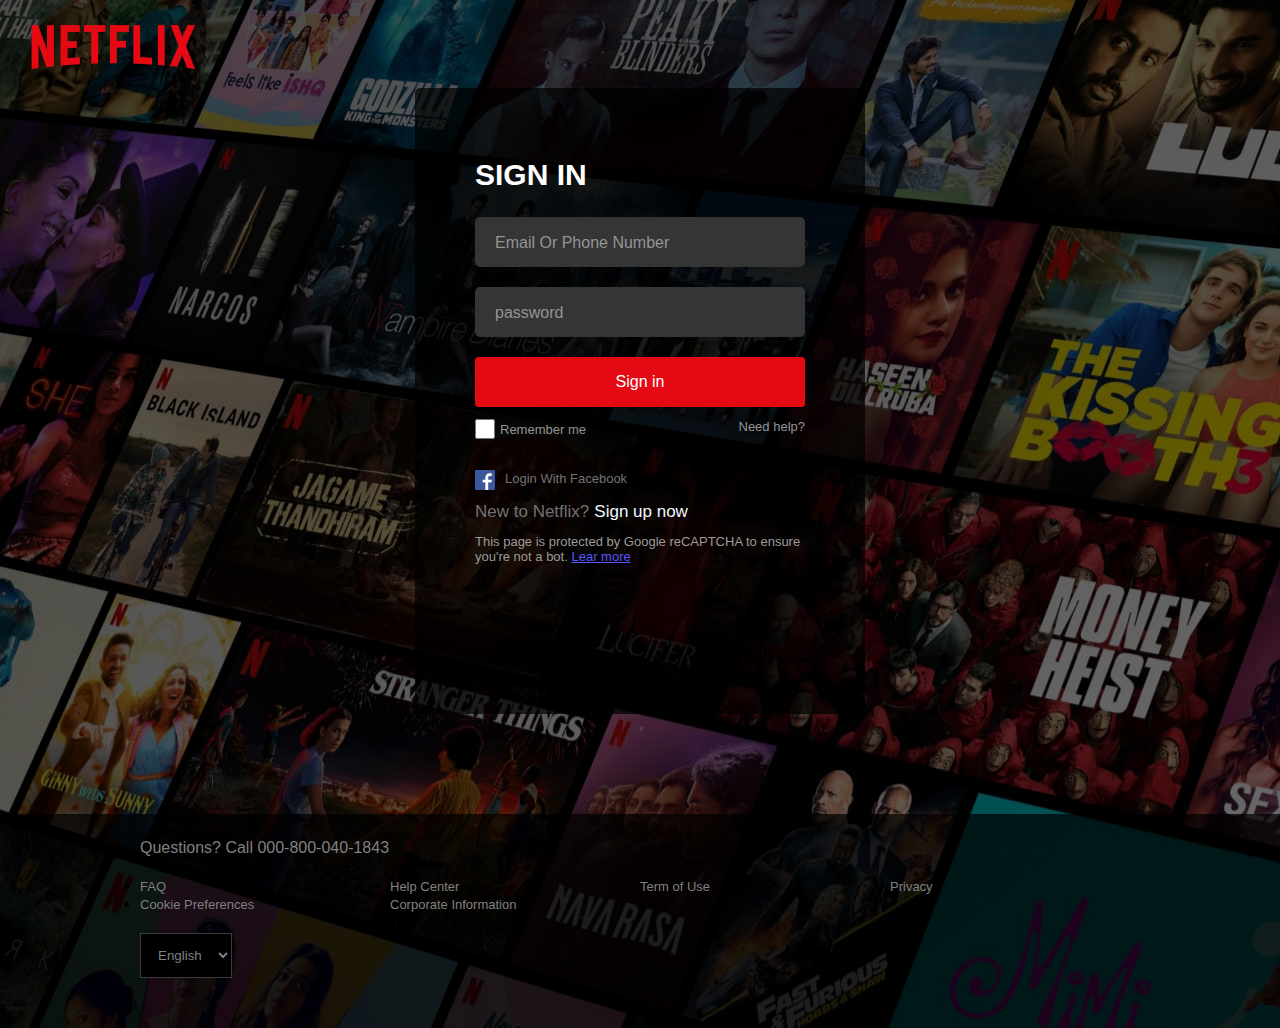
<file: signup.html>
<!DOCTYPE html>
<html lang="en">
  <head>
    <meta charset="UTF-8" />
    <meta http-equiv="X-UA-Compatible" content="IE=edge" />
    <meta name="viewport" content="width=device-width, initial-scale=1.0" />
    <link rel="stylesheet" href="sign.css" />
    <title>Netflix_sign-up page:sk</title>
  </head>
  <body>
    <div class="login-page">
      <header class="header">
        <div class="hero">
          <img src="logo.png" alt="logo" class="logo" draggable="false" />
          <div class="signin">
            <h2>SIGN IN</h2>
            <form>
              <input
                type="text"
                id="text"
                placeholder="Email Or Phone Number"
                required
              />
              <input
                type="password"
                name="password"
                id="password"
                placeholder="password"
                required
              />
              <button><a href="net.html">Sign in</a></button>
            </form>
            <div class="help">
              <div class="check">
                <input type="checkbox" name="remember" id="remember" />
                <label for="remember">Remember me</label>
              </div>
              <div class="need">
                <a href="#">Need help?</a>
              </div>
            </div>
            <div class="footer-signin">
              <a href="#" class="login">
                <img src="fb1.png" class="facebook" alt="Icon" />Login With
                Facebook</a
              >
              <p class="new">New to Netflix?<a href="#">Sign up now</a></p>
              <p class="project">
                This page is protected by Google reCAPTCHA to ensure you're not
                a bot. <a href="#">Lear more</a>
              </p>
            </div>
          </div>
        </div>
      </header>
      <footer class="footer">
        <div class="footer-info">
          <p>
            Questions? Call <a href="tel:000-800-040-1843">000-800-040-1843</a>
          </p>
          <ul class="footer-links">
            <li class="footer-links__item"><a href="#">FAQ</a></li>
            <li class="footer-links__item"><a href="#">Help Center</a></li>
            <li class="footer-links__item"><a href="#">Term of Use</a></li>
            <li class="footer-links__item"><a href="#">Privacy</a></li>
            <li class="footer-links__item">
              <a href="#">Cookie Preferences</a>
            </li>
            <li class="footer-links__item">
              <a href="#">Corporate Information</a>
            </li>
          </ul>
          <select name="language" id="language">
            <option value="en">English</option>
            <option value="hindi">Hindi</option>
          </select>
        </div>
      </footer>
    </div>
  </body>
</html>
</file>
<file: sign.css>
*,
*::after,
*::before {
  margin: 0;
  padding: 0;
  box-sizing: border-box;
  font-family: "Roboto", sans-serif;
}

.login-page {
  background-image: linear-gradient(
      to right bottom,
      rgba(0, 0, 0, 0.6),
      rgba(0, 0, 0, 0.445)
    ),
    url(/back1.jpg);
  background-position: top;
  min-width: 100%;
  min-height: 100%;
}

.logo {
  width: 165px;
  position: relative;
  top: 25px;
  left: 30px;
  z-index: 100;
}

.signin {
  background-color: #000000b4;
  border-radius: 5px;
  color: #fff;
  margin: 40px auto 100px;
  padding: 70px 60px 150px;
  width: 450px;
}

.signin h2 {
  margin: 0 0 25px;
  font-size: 30px;
}

.signin input {
  display: block;
  color: #fff;
  width: 100%;
  height: 50px;
  border-radius: 5px;
  border: none;
}

.signin input[type="text"],
.signin input[type="password"] {
  background-color: #353535;
  font-size: 15px;
  outline: none;
  margin-bottom: 20px;
  padding: 0 20px;
}

.signin input[type="text"]::-webkit-input-placeholder,
.signin input[type="password"]::-webkit-input-placeholder {
  color: #949494;
  font-size: 16px;
}

.input__wrap {
  margin-bottom: ;
}
.login-page button {
  height: 50px;
  width: 100%;
  color: #fff;
  background: #e50914;
  border-radius: 3px;
  border: 1px solid #e50914;
}
.login-page button a {
  color: #fff;
  text-decoration: none;
  font-weight: 500;
  font-size: 16px;
}

.signin .help {
  color: #949494;
  margin-top: 12px;
  padding: 0;
  font-size: 13px;
  display: flex;
  justify-content: space-between;
}

.signin .help .check {
  display: flex;
  align-items: center;
}

.check input {
  width: 20px;
  height: 20px;
}

.check label {
  margin-left: 5px;
  width: 100px;
}

.help .need a {
  text-decoration: none;
  color: #949494;
}

.help .need a:hover {
  text-decoration: underline;
}

.footer-signin {
  margin-top: 30px;
}

.footer-signin .login {
  text-decoration: none;
  color: #727272;
  font-size: 13px;
}

.login .facebook {
  width: 20px;
  vertical-align: middle;
  margin-right: 10px;
}

.footer-signin .new {
  margin-top: 12px;
  font-size: 17px;
  color: #727272;
  font-weight: lighter;
}

.footer-signin .new a {
  color: aliceblue;
  text-decoration: none;
  margin-left: 5px;
}

.footer-signin .new a:hover {
  text-decoration: underline;
}

.footer-signin .project {
  margin-top: 12px;
  font-size: 13px;
  color: #9b9b9b;
}

.footer-signin .project a {
  text-align: none;
  color: #5656ff;
}

.footer {
  padding: 25px 40px 50px;
  background-color: #000000b4;
}

.footer a:hover {
  text-decoration: underline;
}

.footer-info {
  max-width: 1000px;
  margin: auto;
}

.footer-info p {
  color: gray;
}

.footer-info p a {
  color: inherit;
  text-decoration: none;
}

.footer-links {
  margin: 20px 0;
  display: flex;
  flex-wrap: wrap;
}

.footer-links__item {
  width: 250px;
  min-width: 200px;
}

.footer-links__item a {
  color: gray;
  font-size: 13px;
  margin-bottom: 10px;
  text-decoration: none;
}

.footer-info select {
  background-color: #000;
  border: 1px solid rgba(128, 128, 128, 0.466);
  color: gray;
  outline: none;
  padding: 13px;
}

@media (max-width: 740px) {
  .login-page {
    background: #000;
  }
}

@media (max-width: 740px) {
  .logo {
    width: 180px;
  }
}

@media (max-width: 740px) {
  .signin {
    background: transparent;
    margin: 0;
    width: 100%;
    padding: 70px 40px 90px;
    border-bottom: 1px solid gray;
  }
}
</file>
